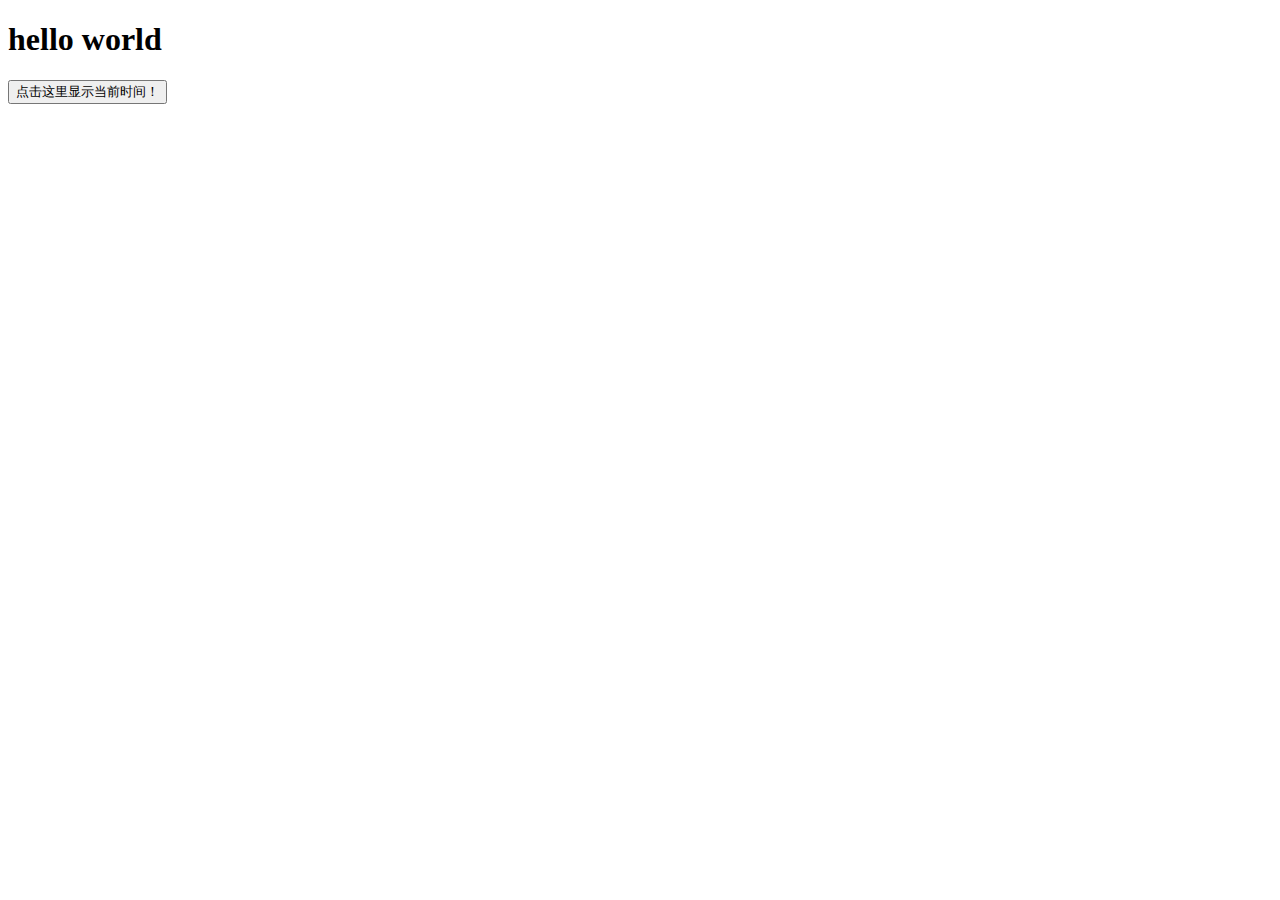
<file: index.html>
<!DOCTYPE html>
<html>
<head>
    <meta charset="utf-8"/>
    <title>demo</title>
</head>
<body>
<script src="js/change.js"></script>
<h1 id="test">hello world</h1>

<button type="button" onclick="change()">点击这里显示当前时间！</button>
</body>
</html>
</file>
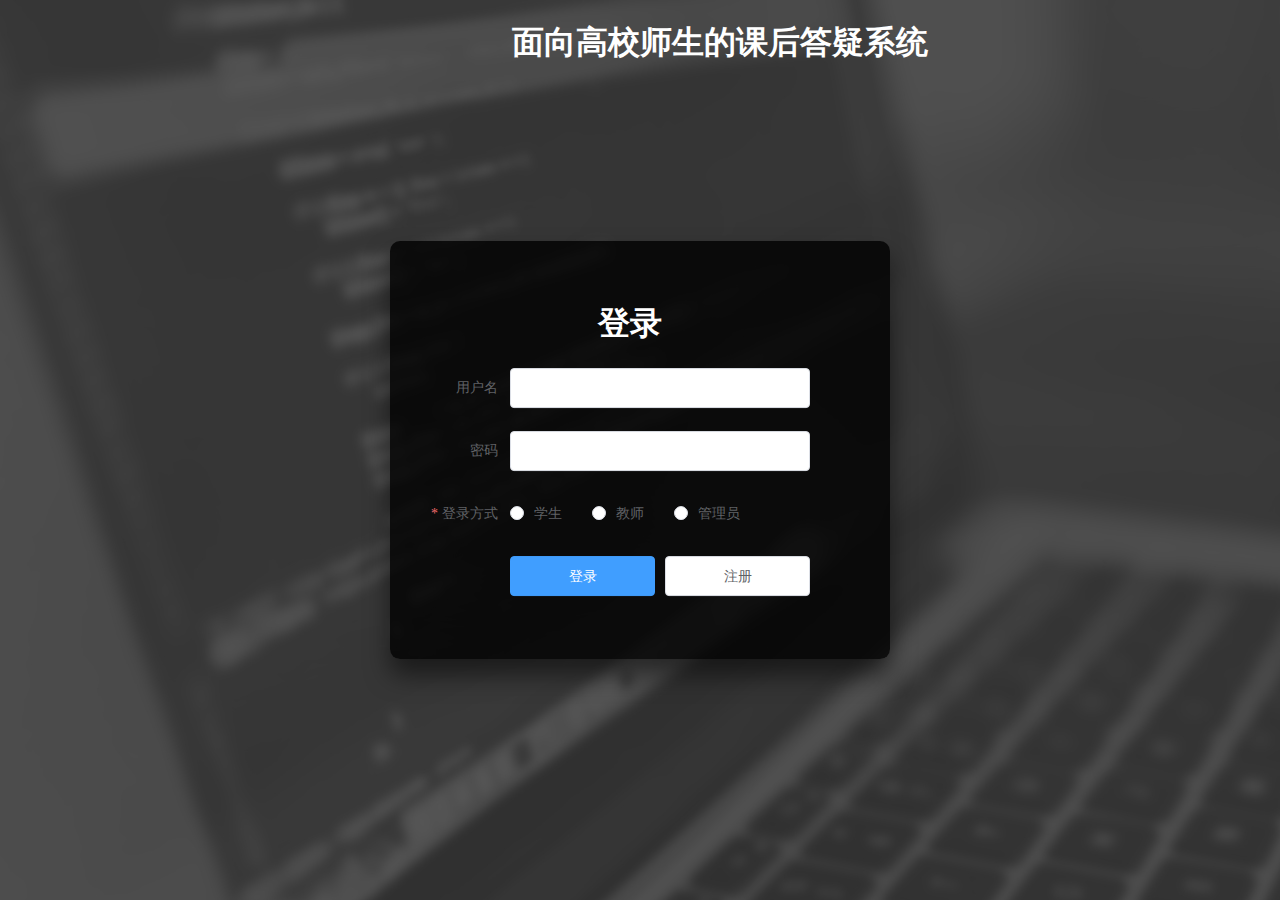
<file: src/main/resources/static/index.html>
<!DOCTYPE html><html lang=en><head><meta charset=utf-8><meta http-equiv=X-UA-Compatible content="IE=edge"><meta name=viewport content="width=device-width,initial-scale=1"><link rel=icon href=./favicon.ico><title>vue_community</title><link href=./css/app.01d995ed.css rel=preload as=style><link href=./css/chunk-vendors.d39e9fad.css rel=preload as=style><link href=./js/app.97461f65.js rel=preload as=script><link href=./js/chunk-vendors.0d01a1b7.js rel=preload as=script><link href=./css/chunk-vendors.d39e9fad.css rel=stylesheet><link href=./css/app.01d995ed.css rel=stylesheet></head><body><noscript><strong>We're sorry but vue_community doesn't work properly without JavaScript enabled. Please enable it to continue.</strong></noscript><div id=app></div><script src=./js/chunk-vendors.0d01a1b7.js></script><script src=./js/app.97461f65.js></script></body></html>
</file>
